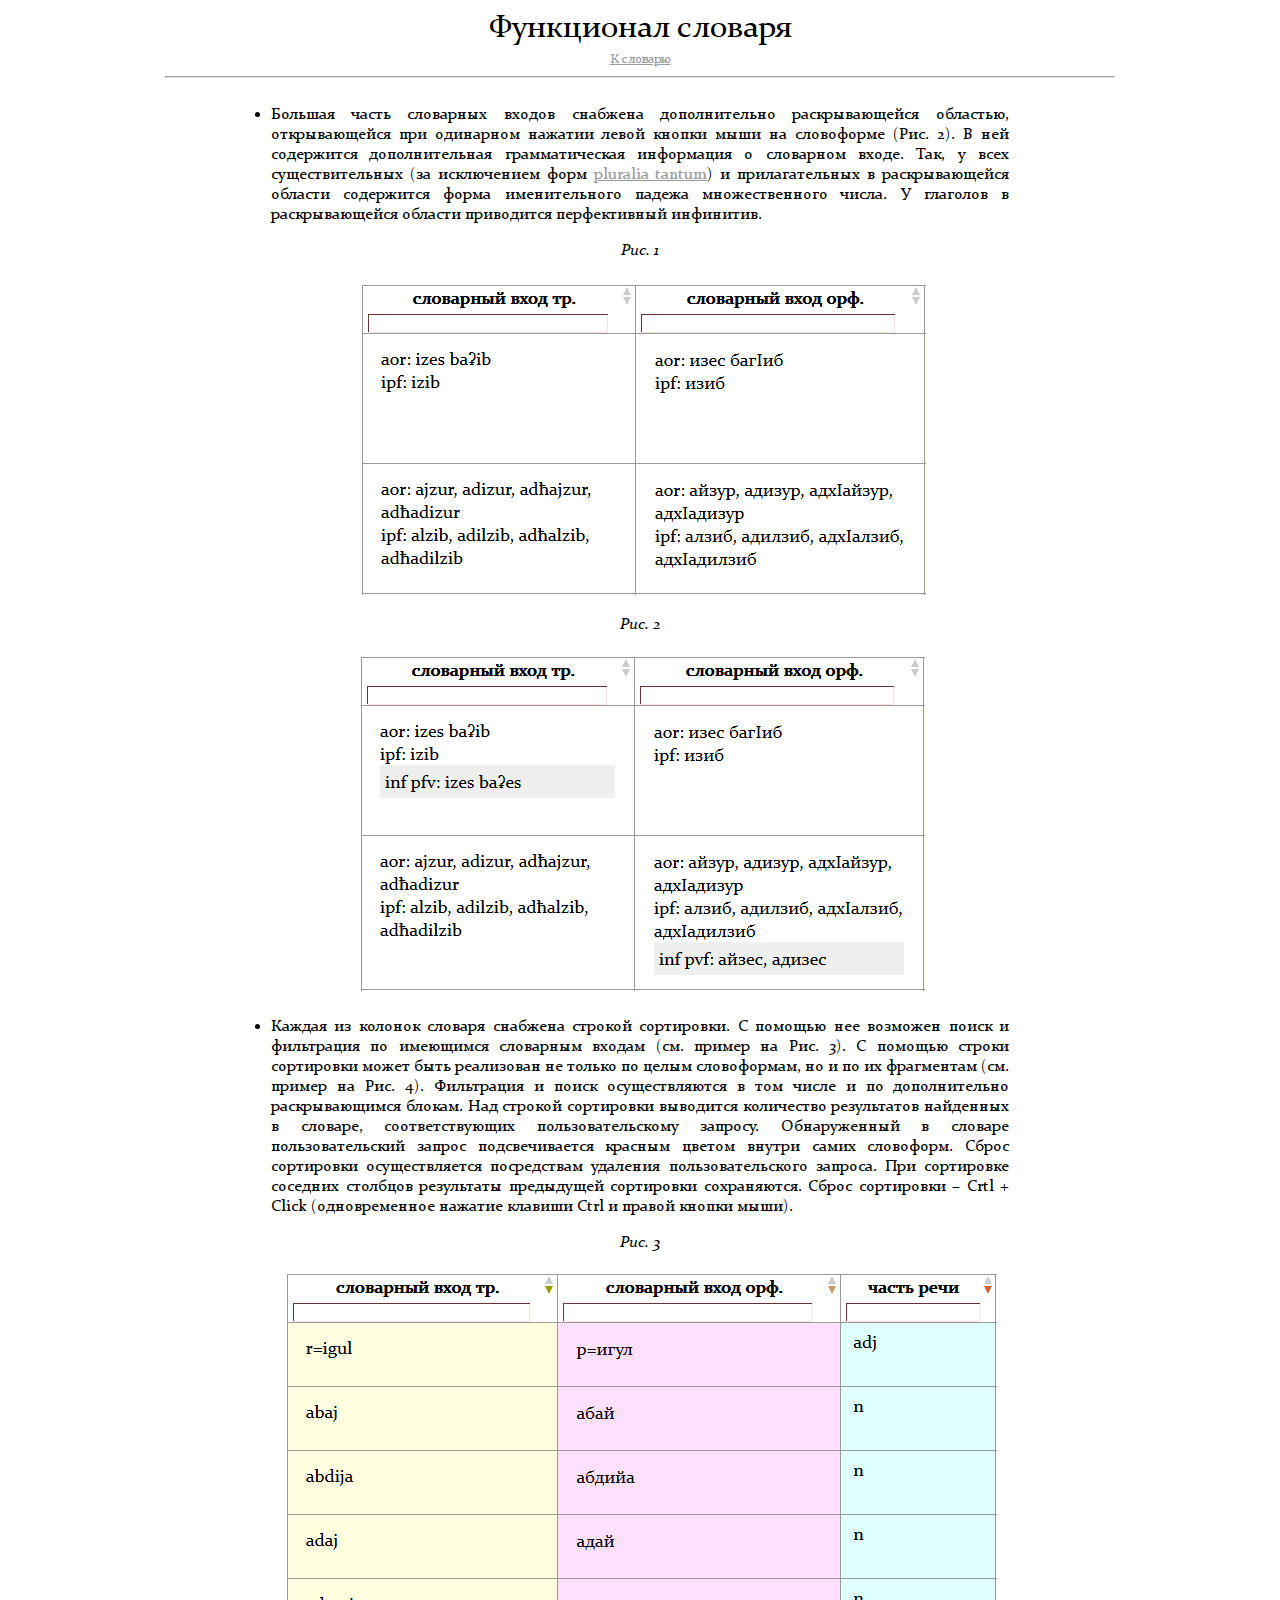
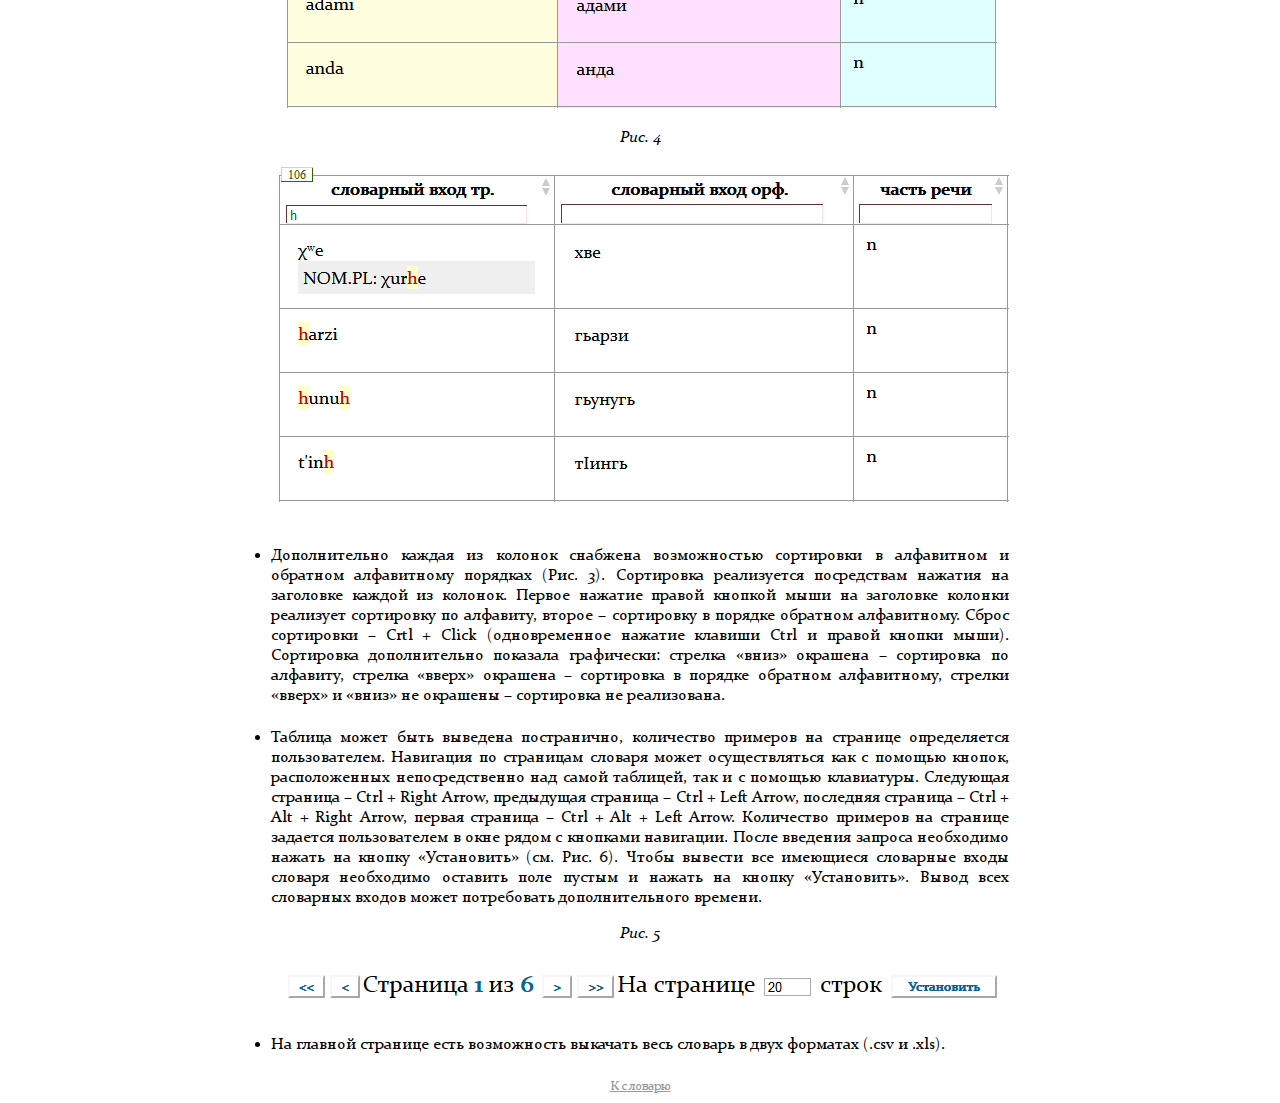
<file: instr.html>
<!DOCTYPE html PUBLIC "-//W3C//DTD XʜTML 1.0 Transitional//EN" "http://www.w3.org/TR/xhtml1/DTD/xhtml1-transitional.dtd">
<html xmlns="http://www.w3.org/1999/xhtml">
<head>
<link rel="shortcut icon" href="/img/icon.png" type="image/x-icon">
<meta http-equiv="Content-Type" content="text/html; charset=utf-8" />
<title>Mehweb Dictionary</title>
<style>
@font-face {
    font-family: customfont;
    src: url(constan.ttf);
}

span {
    font-family: customfont;
} 
@font-face {
    font-family: customfonti;
    src: url(constani.ttf);
}

p {
    font-family: customfonti;
} 
a {
	color: #9a9a9a;
}
a:visited {
	color: #9a9a9a;
}
a:active {
	color: #9a9a9a;
}

</style>
</head>
<body>
<div align="center">
<font size="6"><span>Функционал словаря</span></font><br />
<font size="2"><a href="index.html"><span>К словарю</span></a></font>
<hr width="75%">
<table border="0" width="50%">
<font size="5">
<ul>
<tr><td>
<li><div align="justify"><span>Большая часть словарных входов снабжена дополнительно раскрывающейся областью, открывающейся при одинарном нажатии 
левой кнопки мыши на словоформе (Рис. 2). В ней содержится дополнительная грамматическая информация о словарном входе. Так, у всех 
существительных (за исключением форм <a href="https://ru.wikipedia.org/wiki/Pluralia_tantum" target="_blank">pluralia tantum</a>) и прилагательных в раскрывающейся области содержится форма именительного 
падежа множественного числа. У глаголов в раскрывающейся области приводится перфективный инфинитив.</span></div>
<div align="center">
<p>Рис. 1</p>
<img src="img/pict1.PNG">
<p>Рис. 2</p>
<img src="img/pict2.PNG">
<br><br></div>
</li></td></tr>
<tr><td>
<li><div align="justify"><span>Каждая из колонок словаря снабжена строкой сортировки. С помощью нее возможен поиск и фильтрация по имеющимся 
словарным входам (см. пример на Рис. 3). С помощью строки сортировки может быть реализован не только по целым словоформам, но и по их 
фрагментам (см. пример на Рис. 4). Фильтрация и поиск осуществляются в том числе и по дополнительно раскрывающимся блокам. Над строкой 
сортировки выводится количество результатов найденных в словаре, соответствующих пользовательскому запросу. Обнаруженный в словаре 
пользовательский запрос подсвечивается красным цветом внутри самих словоформ. Сброс сортировки осуществляется посредствам удаления 
пользовательского запроса. При сортировке соседних столбцов результаты предыдущей сортировки сохраняются. Сброс сортировки – Crtl + Click 
(одновременное нажатие клавиши Ctrl и правой кнопки мыши).</span></div>
<div align="center">
<p>Рис. 3</p>
<img src="img/pict3.PNG">
<p>Рис. 4</p>
<img src="img/pict4.PNG">
</div><br><br>
</li></td></tr>
<tr><td>
<li><div align="justify"><span>Дополнительно каждая из колонок снабжена возможностью сортировки в алфавитном и обратном алфавитному порядках (Рис. 3). 
Сортировка реализуется посредствам нажатия на заголовке каждой из колонок. Первое нажатие правой кнопкой мыши на заголовке колонки реализует 
сортировку по алфавиту, второе – сортировку в порядке обратном алфавитному. Сброс сортировки – Crtl + Click (одновременное нажатие клавиши 
Ctrl и правой кнопки мыши). Сортировка дополнительно показала графически: стрелка «вниз» окрашена – сортировка по алфавиту, стрелка «вверх» 
окрашена – сортировка в порядке обратном алфавитному, стрелки «вверх» и «вниз» не окрашены – сортировка не реализована.</span><br><br></div>
</li></td></tr>
<tr><td>
<li><div align="justify"><span>Таблица может быть выведена постранично, количество примеров на странице определяется пользователем. Навигация 
по страницам словаря может осуществляться как с помощью кнопок, расположенных непосредственно над самой таблицей, так и с помощью клавиатуры. 
Следующая страница – Ctrl + Right Arrow, предыдущая страница – Ctrl + Left Arrow, последняя страница – Ctrl + Alt + Right Arrow, первая 
страница – Ctrl + Alt + Left Arrow. Количество примеров на странице задается пользователем в окне рядом с кнопками навигации. После введения 
запроса необходимо нажать на кнопку «Установить» (см. Рис. 6). Чтобы вывести все имеющиеся словарные входы словаря необходимо оставить поле 
пустым и нажать на кнопку «Установить». Вывод всех словарных входов может потребовать дополнительного времени.</span></div>
<div align="center">
<p>Рис. 5</p>
<img src="img/pict5.PNG"><br><br>
</div>
</li></td></tr>
<tr><td>
<li><div align="justify"><span>На главной странице есть возможность выкачать весь словарь в двух форматах (.csv и .xls).</span></div>
</li></td></tr>
</ul>
</font>
</table>
</div>
<br>
<div align="center"><font size="2"><span><a href="index.html">К словарю</a></span></font></div>
</body>
</html>
</file>
